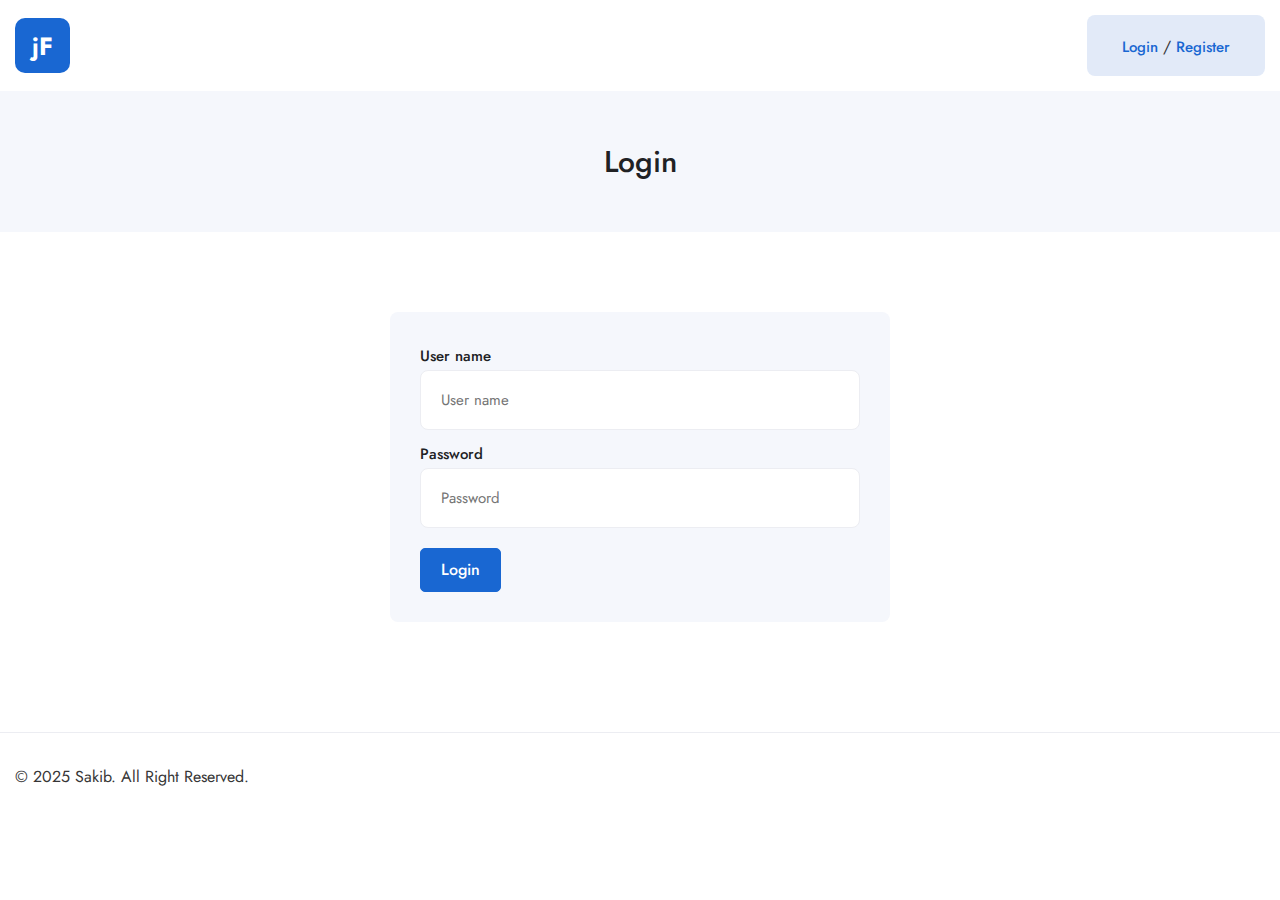
<file: login.html>
<!DOCTYPE html>
<html lang="en">
<head>
    <meta charset="UTF-8">
    <meta name="viewport" content="width=device-width, initial-scale=1.0">
    <title>Job Finder</title>
    <link rel="stylesheet" href="assets//css/normalize.css">
    <link rel="stylesheet" href="style.css">
</head>
<body>
    <main id="js-primary">
        <!-- Header Start -->
        <header class="jf-main-header">
            <div class="container">
                <div class="jf-header-inner">
                    <div class="jf-header-left">
                        <a href="index.html" class="jf-logo">jF</a>
                    </div>
                    <div class="jf-header-right">
                        <div class="jf-login-register">
                            <a href="login.html" class="jf-login">Login</a> /
                            <a href="register.html" class="jf-register">Register</a>
                        </div>
                    </div>
                </div>
            </div>
        </header>
        <!-- Header End -->

        <!-- Banner Start -->
        <section class="jf-banner">
            <div class="container">
                <div class="jf-banner-content">
                    <h1>Login</h1>
                </div>
            </div>
        </section>
        <!-- Banner End -->

        <!-- login card start -->
        <section class="jf-login-section">
            <div class="container">
                <div class="jf-login-register-inner">
                    <div class="jf-login-register-card">
                        <div class="form-group">
                            <label for="user">User name</label>
                            <input type="text" id="user" name="user" placeholder="User name">
                        </div>
                        <div class="form-group">
                            <label for="password">Password</label>
                            <input type="password" id="password" name="password" placeholder="Password">
                        </div>
                        <button id="login-button" type="submit">Login</button>
                    </div>
                </div>
            </div>
        </section>
        <!-- login card End -->

        <!-- Footer Start -->
        <footer class="jf-footer">
            <div class="container">
                <div class="jf-footer-bottom">
                    <p>© 2025 Sakib. All Right Reserved.</p>
                </div>
            </div>
        </footer>
        <!-- Footer End -->
    </main>

    <script src="assets/js/app.js"></script>
</body>
</html>
</file>
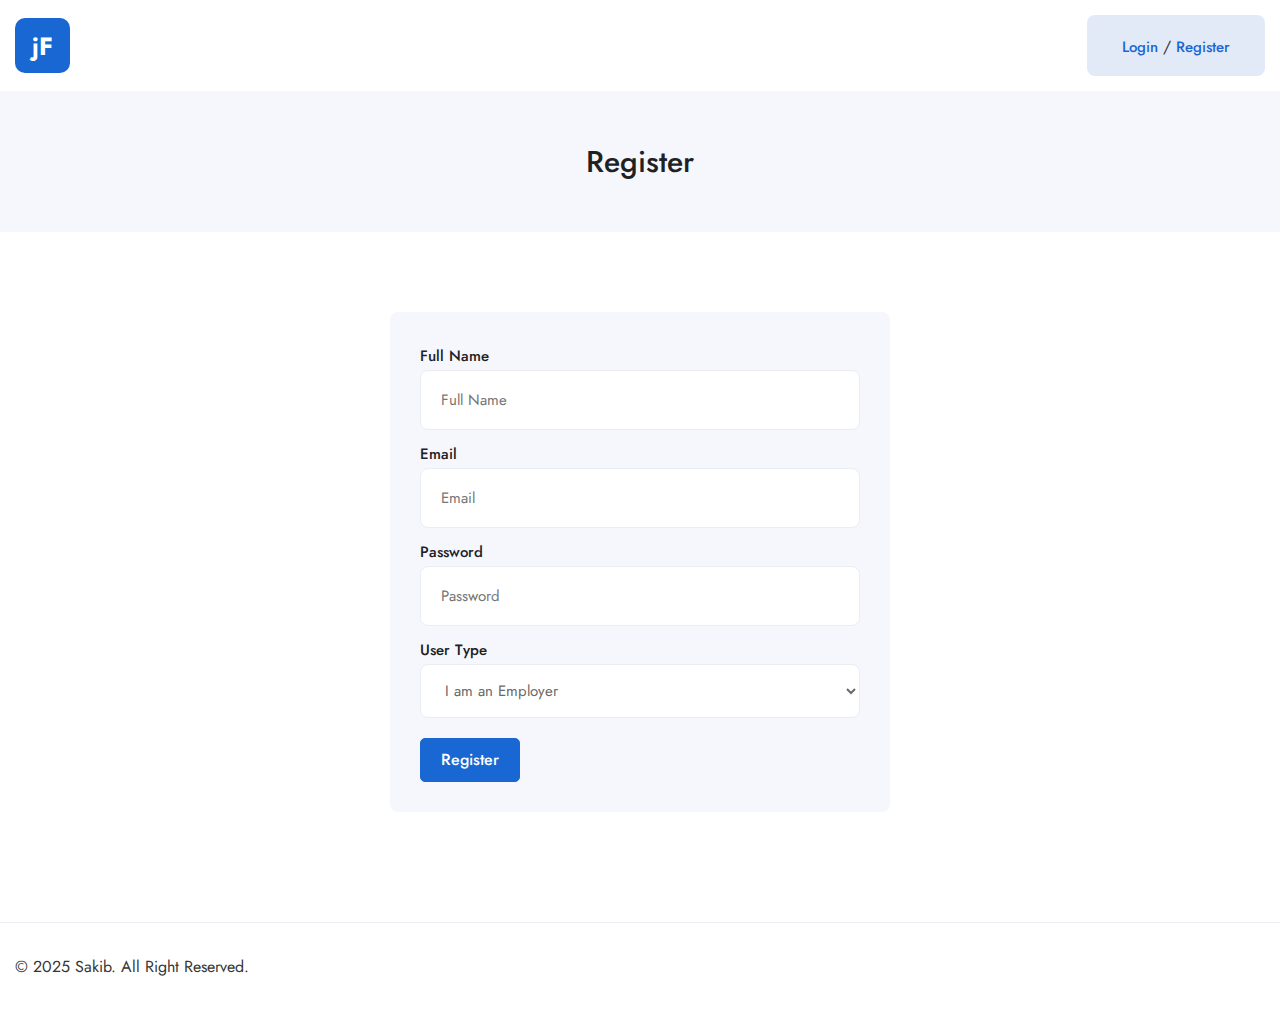
<file: register.html>
<!DOCTYPE html>
<html lang="en">
<head>
    <meta charset="UTF-8">
    <meta name="viewport" content="width=device-width, initial-scale=1.0">
    <title>Job Finder</title>
    <link rel="stylesheet" href="assets//css/normalize.css">
    <link rel="stylesheet" href="style.css">
</head>
<body>
    <main id="js-primary">
        <!-- Header Start -->
        <header class="jf-main-header">
            <div class="container">
                <div class="jf-header-inner">
                    <div class="jf-header-left">
                        <a href="index.html" class="jf-logo">jF</a>
                    </div>
                    <div class="jf-header-right">
                        <div class="jf-login-register">
                            <a href="login.html" class="jf-login">Login</a> /
                            <a href="register.html" class="jf-register">Register</a>
                        </div>
                    </div>
                </div>
            </div>
        </header>
        <!-- Header End -->

        <!-- Banner Start -->
        <section class="jf-banner">
            <div class="container">
                <div class="jf-banner-content">
                    <h1>Register</h1>
                </div>
            </div>
        </section>
        <!-- Banner End -->

        <!-- login card start -->
        <section class="jf-login-section">
            <div class="container">
                <div class="jf-login-register-inner">
                    <div class="jf-login-register-card">
                        <div class="form-group">
                            <label for="full-name">Full Name</label>
                            <input type="text" id="full-name" name="full-name" placeholder="Full Name">
                        </div>
                        <div class="form-group">
                            <label for="email">Email</label>
                            <input type="email" id="email" name="email" placeholder="Email">
                        </div>
                        <div class="form-group">
                            <label for="password">Password</label>
                            <input type="password" id="password" name="password" placeholder="Password">
                        </div>
                        <div class="form-jf-user-type">
                            <label for="jf-user-type">User Type</label>
                            <select id="jf-user-type" name="jf-user-type">
                                <option value="employer">I am an Employer</option>
                                <option value="job-seeker">I am a Job Seeker</option>
                            </select>
                        </div>

                        <button id="login-button" type="submit">Register</button>
                    </div>
                </div>
            </div>
        </section>
        <!-- login card End -->

        <!-- Footer Start -->
        <footer class="jf-footer">
            <div class="container">
                <div class="jf-footer-bottom">
                    <p>© 2025 Sakib. All Right Reserved.</p>
                </div>
            </div>
        </footer>
        <!-- Footer End -->
    </main>

    <script src="assets/js/app.js"></script>
</body>
</html>
</file>
<file: style.css>
@import url('https://fonts.googleapis.com/css2?family=Jost:ital,wght@0,100..900;1,100..900&display=swap');

:root {
    --mm-sidebar-collapsed-size: 50px;
    --mm-sidebar-expanded-size: 440px;
}

:root {
    --mm-iconpanel-size: 50px;
}
:root {
    --mm-iconbar-size: 50px;
}
:root {
    --mm-line-height: 20px;
    --mm-listitem-size: 44px;
    --mm-navbar-size: 44px;
    --mm-offset-top: 0;
    --mm-offset-right: 0;
    --mm-offset-bottom: 0;
    --mm-offset-left: 0;
    --mm-color-border: rgba(0, 0, 0, 0.1);
    --mm-color-button: rgba(0, 0, 0, 0.3);
    --mm-color-text: rgba(0, 0, 0, 0.75);
    --mm-color-text-dimmed: rgba(0, 0, 0, 0.3);
    --mm-color-background: #f3f3f3;
    --mm-color-background-highlight: rgba(0, 0, 0, 0.05);
    --mm-color-background-emphasis: rgba(255, 255, 255, 0.4);
    --mm-shadow: 0 0 10px rgba(0, 0, 0, 0.3);
}
* {
    margin: 0px;
    padding: 0px;
    border: none;
    outline: none;
    font-size: 100%;
}
*, ::after, ::before {
    box-sizing: border-box;
}
button, input, optgroup, select, textarea {
    margin: 0;
}

body{
    font-size: 16px;
    color: #363636;
    line-height: 28px;
    font-weight: 400;
    background: #ffffff;
    -webkit-font-smoothing: antialiased;
    -moz-font-smoothing: antialiased;
    font-family: 'Jost', sans-serif;
    font-style: normal;
}
h1, h2, h3, h4, h5, h6 {
    position: relative;
    font-weight: normal;
    margin: 0px;
    background: none;
    line-height: 1.2em;
}
ul {
    margin: 0;
    padding: 0;
    list-style: none;
}
a {
    text-decoration: none;
    cursor: pointer;
}
input, select, textarea{
    width: 100%;
    padding: 14px 20px;
    line-height: 30px;
    font-size: 15px;
    color: #696969;
    background: #FFFFFF;
    box-shadow: none;
    border: 1px solid #ECEDF2;
    border-radius: 8px;
    transition: all 300ms ease;
}
input:focus {
    border-color: #1967D2;
}

.container{
    position: static;
    max-width: 1310px;
    padding: 0px 15px;
    margin: 0 auto;
    width: 100%;
}
.jf-header-inner {
    display: flex;
    justify-content: space-between;
    align-items: center;
}
.jf-login-register {
    position: relative;
    text-align: center;
    white-space: nowrap;
    background-color: #E2EAF8;
    border-radius: 8px;
    font-weight: 400;
    padding: 18px 35px 15px 35px;
}
.jf-login-register a {
    color: #1967D2;
    display: inline-block;
    line-height: 20px;
    font-size: 15px;
    font-weight: 500;
}
.jf-login-register:hover {
    background-color: #0146A6;
     color: #fff;
}
.jf-login-register:hover a {
    color: #fff;
}
a.jf-logo {
    background: #1967D2;
    color: #fff;
    font-weight: 700;
    width: 55px;
    height: 55px;
    display: flex;
    align-items: center;
    justify-content: center;
    font-size: 25px;
    border-radius: 10px;
}
.jf-main-header {
    padding-top: 15px;  
    padding-bottom: 15px;
}
.jf-banner {
    position: relative;
    background-repeat: no-repeat;
    background-position: center;
    background-size: cover;
    text-align: center;
    padding: 50px 0 40px;
    background: #F5F7FC;
}
.jf-banner-content h1 {
    position: relative;
    display: block;
    font-weight: 500;
    font-size: 30px;
    line-height: 41px;
    text-align: center;
    color: #202124;
    margin-bottom: 10px;
}
.jf-job-listing {
    position: relative;
    padding: 50px 0 100px;
}
.jf-job-board-area {
    display: flex;
    margin-left: -15px;
    margin-right: -15px;
}
.jf-job-filter-area {
    width: 33.33333333%;
    flex: 0 0 auto;
}
.jf-job-list-area {
    flex: 0 0 auto;
    width: 66.66666667%;
}

/* Filter  */
.jf-filters-outer {
    position: relative;
    background: #F5F7FC;
    border-radius: 8px;
    margin-bottom: 30px;
    padding: 30px 30px 10px;
}
.jf-job-filter-area, .jf-job-list-area {
    padding-left: 15px;
    padding-right: 15px;
}
.jf-filter-block h4 {
    position: relative;
    font-weight: 500;
    font-size: 18px;
    line-height: 24px;
    color: #202124;
    margin-bottom: 16px;
}
.jf-job-listing .jf-sort-by select{
    width: 150px;
    padding: 8px 10px;
}
.jf-switcher {
    display: flex;
    justify-content: space-between;
    margin-bottom: 30px;
    align-items: center;
}
.jf-job-listing .jf-filter-block .form-group {
    position: relative;
    margin-bottom: 0;
}
.jf-job-listing h4 {
    position: relative;
    font-weight: 500;
    font-size: 18px;
    line-height: 24px;
    color: #202124;
    margin-bottom: 16px;
}
.checkboxes li {
    margin-right: 20px;
    margin-bottom: 10px;
}
.checkboxes label {
    display: inline-block;
    cursor: pointer;
    position: relative;
    padding-left: 28px;
    margin-bottom: 0;
    font-size: 15px;
    line-height: 20px;
    color: #696969;
}
.checkboxes input[type="checkbox"] {
    display: none;
}
.checkboxes label:before {
    content: "";
    display: inline-block;
    width: 18px;
    height: 18px;
    margin-right: 10px;
    position: absolute;
    left: 0;
    top: 2px;
    background-color: #fff;
    border: 1px solid #ECEDF2;
    border-radius: 4px;
    box-sizing: border-box;
    transition: all 0.25s;
    color: #fff;
    font-size: 9px;
    font-weight: 900;
    text-align: center;
    line-height: 17px;
}
.checkboxes input[type="checkbox"]:checked + label:before {
    /* content: "\f00c"; */
    background-color: #1967D2;
    border: 1px solid #1967D2;
}
.jf-filter-block {
    margin-bottom: 20px;
}



/* Job Board */
.jf-job-block {
    position: relative;
    margin-bottom: 30px;
}
.jf-inner-box {
    position: relative;
    padding: 32px 20px 22px 30px;
    background: #FFFFFF;
    border: 1px solid #ECEDF2;
    box-sizing: border-box;
    border-radius: 10px;
    transition: all 300ms ease;
}
.jf-job-info {
    position: relative;
    display: flex;
    flex-wrap: wrap;
    margin-bottom: 10px;
}
.jf-job-info li {
    position: relative;
    font-size: 14px;
    line-height: 22px;
    color: #696969;
    font-weight: 400;
    margin-bottom: 5px;
    margin-right: 20px;
}
.jf-job-other-info {
    position: relative;
    display: flex;
    flex-wrap: wrap;
}
.jf-job-other-info li {
    position: relative;
    font-size: 13px;
    line-height: 15px;
    margin-right: 15px;
    padding: 5px 20px;
    border-radius: 50px;
    margin-bottom: 10px;
}
.jf-job-other-info li.time {
    background: rgba(25, 103, 210, 0.15);
    color: #1967D2;
}
.jf-job-other-info li.privacy {
    background: rgba(52, 168, 83, 0.15);
    color: #34A853;
}
.jf-job-other-info li.required {
    background: rgba(249, 171, 0, 0.15);
    color: #F9AB00;
}
.jf-content h4 {
    position: relative;
    font-weight: 500;
    font-size: 18px;
    line-height: 24px;
    color: #202124;
    margin-bottom: 16px;
}
.jf-content h4 a {
    color: #202124;
    transition: all 300ms ease;
}
.jf-content h4 a:hover {
    color: #1967D2;
}
.jf-job-block .jf-content {
    position: relative;
    padding-left: 68px;
    min-height: 51px;
}
.jf-company-logo {
    position: absolute;
    left: 0;
    top: 0;
    width: 50px;
    transition: all 300ms ease;
}

/* Login and register */
.jf-login-register-card {
    position: relative;
    background: #F5F7FC;
    border-radius: 8px;
    margin-bottom: 30px;
    padding: 30px;
    width: 500px;
}
.jf-login-section {
    padding: 80px 0;
}
.jf-login-register-inner {
    display: flex;
    justify-content: center;
}
.jf-login-register-card label {
    position: relative;
    font-weight: 500;
    font-size: 15px;
    line-height: 24px;
    color: #202124;
    margin-bottom: 16px;
}
.jf-login-register-card .form-group {
    margin-bottom: 10px;
}
.jf-login-register-card button {
    background: #1967D2;
    padding: 10px 20px;
    display: block;
    color: #fff;
    cursor: pointer;
    border-radius: 5px;
    font-size: 16px;
    font-weight: 500;
    line-height: 22px;
    margin-top: 20px;
    transition: all 300ms ease;
    border: 1px solid #1967D2;
}
.jf-login-register-card button:hover {
    background: none;
    color: #1967D2;
    background-color: #E2EAF8;
}










/* Footer */
.jf-footer {
    border-top: 1px solid #ECEDF2;
    padding: 30px 0;
}
</file>
